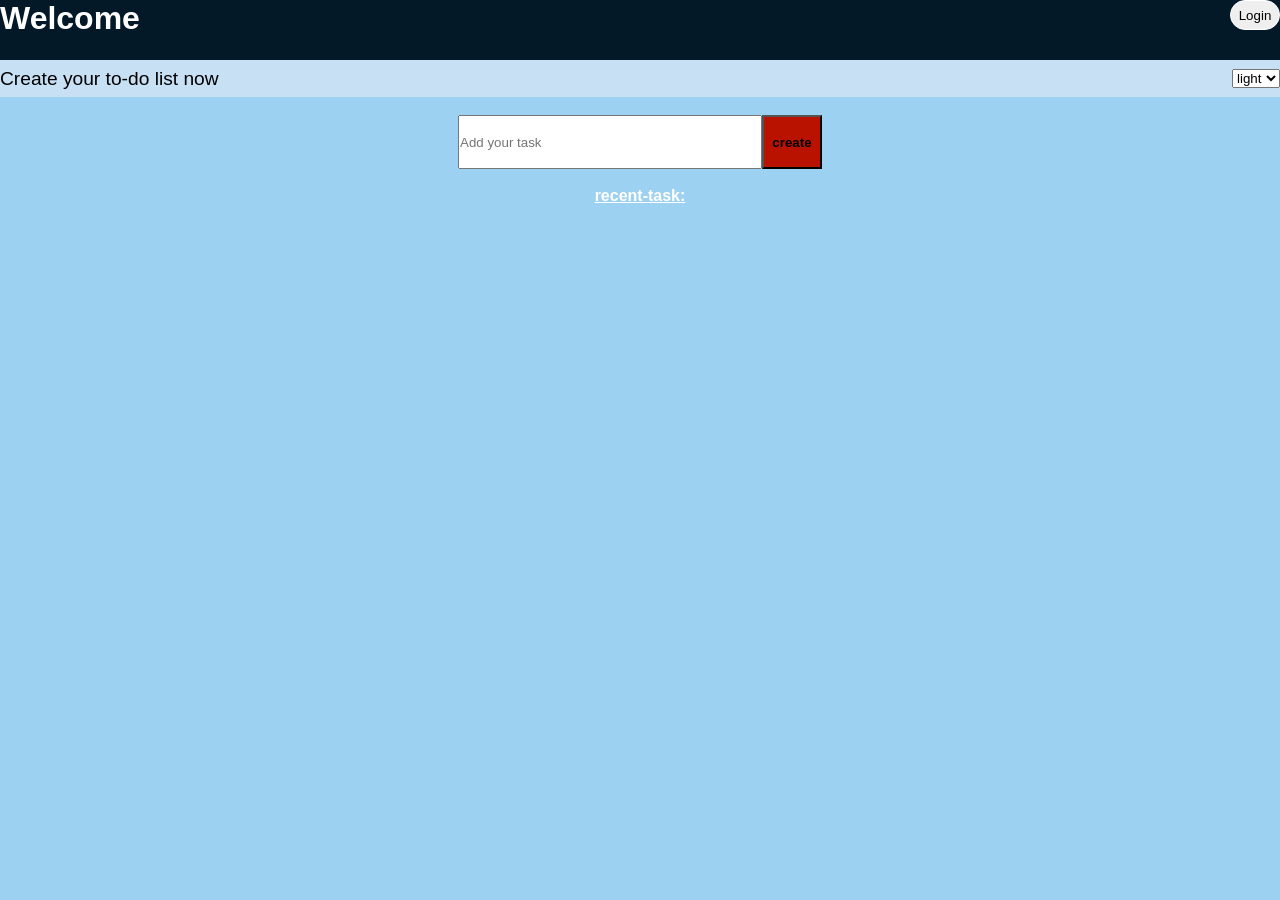
<file: index.html>
<!DOCTYPE html>
<html lang="en">
<head>
    <meta charset="UTF-8">
    <meta name="viewport" content="width=device-width, initial-scale=1.0">
    <title>TODO</title>
    <link rel="stylesheet" href="style.css">
</head>
<body>
    <main>
        <header style="background-color: #031927; color:white;display: flex; flex-wrap: wrap;justify-content: space-between;min-height: 60px;">
           <h1 id="welcome">Welcome </h1>
            <button class="btn" style="border: 1px solid white; border-radius: 1.5rem;width: 50px;height:30px;">login</button>
            
        </header>
        <div style="background-color: #c8e0f4; display: flex;flex-wrap: wrap;justify-content: space-between; align-items: center;height: 37px;">
            <p><big>Create your to-do list now</big></p>
            <select id="mode">
                <option value="light" selected>light</option>
                <option value="dark">dark</option>
            </select>
        </div>
        <div class="hero">
            <br>
            <form class="worklist">
                <input type="text" id="task" name="task" placeholder="Add your task">
                <button type="submit" style="width: 60px;background-color: #BA1200;"><b>create</b></button>
            </form>
            <br>
            <div class="recenttask">
                <p style="color: white;"><b><u>recent-task:</u></b></p>
                <br>
                <ul>
                    
                </ul>

            </div>


        </div>
    </main>
    <script src="app.js"></script>
</body>
</html>
</file>
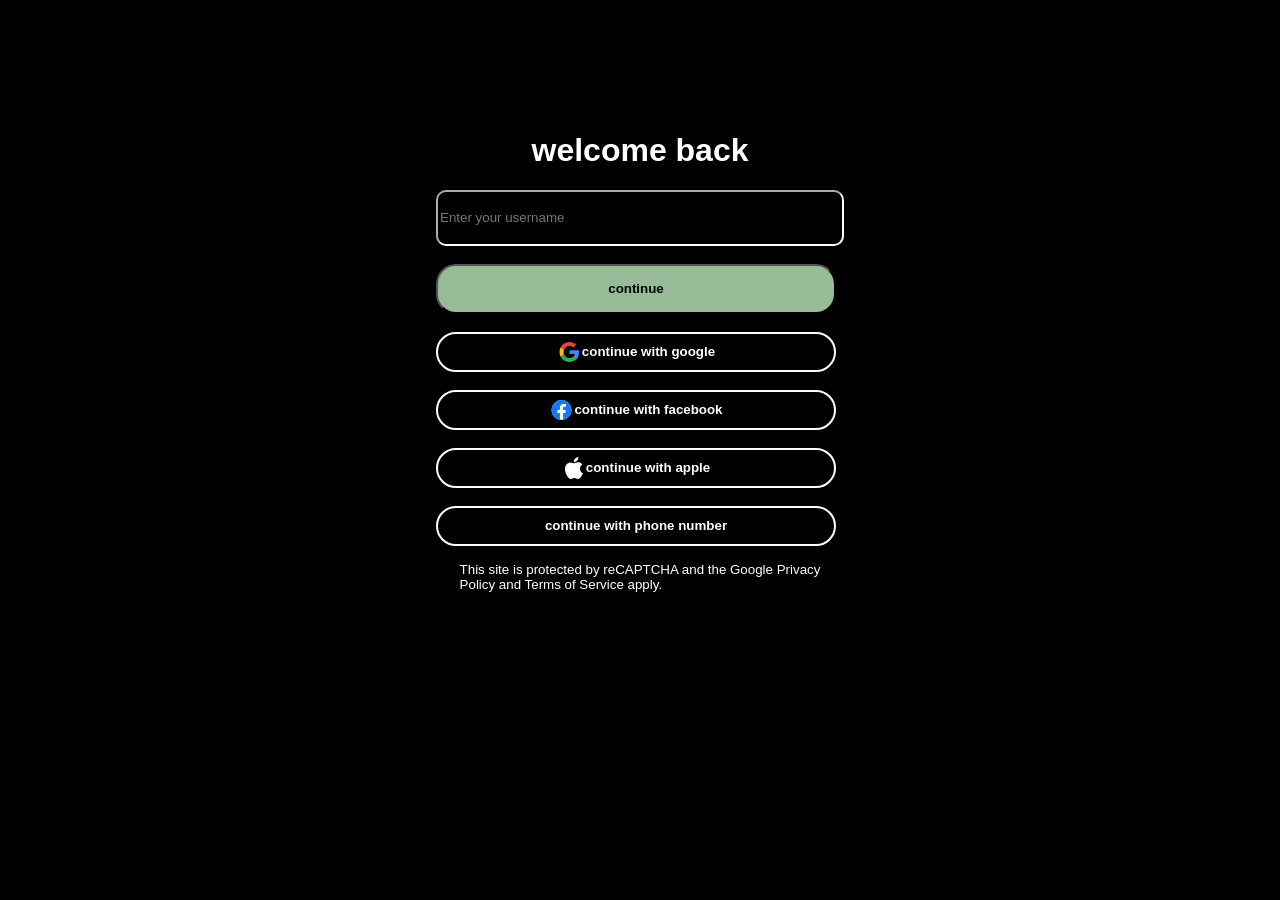
<file: login.html>
<!DOCTYPE html>
<html lang="en">
<head>
    <meta charset="UTF-8">
    <meta name="viewport" content="width=device-width, initial-scale=1.0">
    <title>loginpage</title>
    <link rel="stylesheet" href="styl.css">
</head>
<body>
    <div class="hero">
        
       <div class="loginbox">
            <div>
                <br>
                <h1 style="display: flex;justify-content: center;">welcome back</h1>
                
                <form id="loginform" style="display: flex;flex-direction: column;flex-wrap: wrap;">
                    
                    <input type="text" id="username" name="username" placeholder="Enter your username" required><br>
                    <button id="btn" style="background-color: rgb(151, 187, 151); width: 400px;border-radius: 20px; height: 50px;"><b>continue</b></button>
                </form>

                
                
            </div>
         <br>
        
        <button class="box">
            <svg width="25" height="24" viewBox="0 0 25 24" fill="none" xmlns="http://www.w3.org/2000/svg"><path fill-rule="evenodd" clip-rule="evenodd" d="M22.1 12.2272C22.1 11.5182 22.0364 10.8363 21.9182 10.1818H12.5V14.05H17.8818C17.65 15.3 16.9455 16.3591 15.8864 17.0682V19.5772H19.1182C21.0091 17.8363 22.1 15.2727 22.1 12.2272Z" fill="#4285F4"></path><path fill-rule="evenodd" clip-rule="evenodd" d="M12.4998 21.9999C15.1998 21.9999 17.4635 21.1045 19.118 19.5772L15.8862 17.0681C14.9907 17.6681 13.8453 18.0227 12.4998 18.0227C9.89529 18.0227 7.69075 16.2636 6.90439 13.8999H3.56348V16.4908C5.20893 19.759 8.59075 21.9999 12.4998 21.9999Z" fill="#34A853"></path><path fill-rule="evenodd" clip-rule="evenodd" d="M6.90455 13.9C6.70455 13.3 6.59091 12.6591 6.59091 12C6.59091 11.3409 6.70455 10.7 6.90455 10.1V7.50909H3.56364C2.88636 8.85909 2.5 10.3864 2.5 12C2.5 13.6136 2.88636 15.1409 3.56364 16.4909L6.90455 13.9Z" fill="#FBBC05"></path><path fill-rule="evenodd" clip-rule="evenodd" d="M12.4998 5.97727C13.968 5.97727 15.2862 6.48182 16.3226 7.47273L19.1907 4.60455C17.4589 2.99091 15.1953 2 12.4998 2C8.59075 2 5.20893 4.24091 3.56348 7.50909L6.90439 10.1C7.69075 7.73636 9.89529 5.97727 12.4998 5.97727Z" fill="#EA4335"></path></svg>
            <b>continue with google</b>
        </button>
        <br>
        <button class="box">
            <svg width="25" height="24" viewBox="0 0 25 24" fill="none" xmlns="http://www.w3.org/2000/svg"><circle cx="12.5" cy="12" r="10" fill="white"></circle><path d="M22.5 12C22.5 6.477 18.023 2 12.5 2C6.977 2 2.5 6.477 2.5 12C2.5 16.991 6.157 21.128 10.938 21.878V14.891H8.398V12H10.938V9.797C10.938 7.291 12.43 5.907 14.715 5.907C15.808 5.907 16.953 6.102 16.953 6.102V8.562H15.693C14.45 8.562 14.063 9.333 14.063 10.125V12H16.836L16.393 14.89H14.063V21.878C18.843 21.128 22.5 16.991 22.5 12Z" fill="#1877F2"></path></svg>
            <b>continue with facebook</b>
        </button>
        <br>
        <button class="box">
             <svg width="24" height="24" viewBox="0 0 24 24" fill="none" xmlns="http://www.w3.org/2000/svg"><path d="M15.195 4.513C15.873 3.69 16.351 2.567 16.351 1.433C16.351 1.278 16.341 1.123 16.318 1C15.206 1.044 13.872 1.734 13.083 2.668C12.449 3.379 11.871 4.513 11.871 5.647C11.871 5.825 11.905 5.991 11.916 6.047C11.982 6.058 12.094 6.08 12.216 6.08C13.206 6.08 14.45 5.413 15.195 4.513ZM15.973 6.313C14.317 6.313 12.961 7.325 12.093 7.325C11.171 7.325 9.97 6.38 8.525 6.38C5.779 6.38 3 8.648 3 12.918C3 15.586 4.023 18.398 5.301 20.211C6.391 21.744 7.347 23 8.725 23C10.081 23 10.682 22.1 12.371 22.1C14.083 22.1 14.472 22.978 15.973 22.978C17.463 22.978 18.453 21.61 19.397 20.265C20.442 18.72 20.887 17.219 20.897 17.142C20.809 17.119 17.963 15.952 17.963 12.695C17.963 9.871 20.198 8.604 20.331 8.504C18.852 6.381 16.596 6.314 15.973 6.314V6.313Z" fill="white"></path></svg>
            <b>continue with apple</b>
    
            </button>
        <br>
        <button class="box">
            <b>continue with phone number</b>
        </button>
        
        <p style="display: flex;justify-content: center;"><small>This site is protected by reCAPTCHA and the Google Privacy <br>Policy and Terms of Service apply.</small></p>

       </div>
     

        

    </div>
<script>
  const form = document.getElementById("loginform");

  form.addEventListener("submit", function(event) {
    event.preventDefault(); // stop default reload
    const username = document.getElementById("username").value;

    // Save username in localStorage
    localStorage.setItem("username", username);

    // Redirect to index page
    window.location.href = "index.html";
  });
</script>
    
    
</body>
</html>
</file>
<file: style.css>
*{
    margin: 0;
    padding: 0;
}
body{
    width: 100vw;
    height: 100vh;
    box-sizing: border-box;
    font-family: Roboto,arial;
    background-color: #9dd1f1;
}
.hero{
    width: 100%;
    height: 70vh;
    display: flex;
    flex-direction: column;
    justify-content: flex-start;
    align-items: center;
}
.worklist input{
    min-height: 50px;
    width: 300px;
    display: flex;
    flex-wrap: wrap;

}
.worklist{
    display: flex;
    flex-wrap: wrap;
    

}
.onetask{
    display: flex;
    flex-wrap: wrap;
    
}
.Text{
    color: gray;
    border: 1px solid white;
    border-top-left-radius: 1.5rem;
    border-bottom-left-radius: 1.5rem;
    width:200px;
    height: 30px;
    display: flex;
    flex-wrap: wrap;
    justify-content: center;
    align-items: center;
}
.done{
    height: 33px;
    background-color: rgb(85, 190, 85);
}
.recenttask ul li {
  margin-bottom: 15px;   /* adds gap between tasks */
}
/* General button styling */
button {
  transition: all 0.3s ease; /* smooth animation */
  cursor: pointer;
}

/* Login/Logout button hover */
.btn:hover {
  background-color: #ffffff;
  color: #031927;
  border: 1px solid #031927;
  transform: scale(1.05); /* subtle zoom */
}

/* Create button hover */
.worklist button:hover {
  background-color: #ff4d4d; /* brighter red */
  color: white;
  transform: translateY(-2px); /* lift effect */
  box-shadow: 0 4px 6px rgba(0,0,0,0.2);
}

/* Complete button hover */
.done:hover {
  background-color: #4CAF50; /* deeper green */
  color: white;
  transform: scale(1.1); /* pop effect */
  box-shadow: 0 4px 6px rgba(0,0,0,0.2);
}
</file>
<file: styl.css>
body{
    background-color: black;
    font-family: roboto,arial;
    color:white;
    margin: 0;
    padding: 0;
    height: 100vh;
    width: 100vw;
    box-sizing: border-box;
}
.hero{
    background-color: black;
    color: white;
    
    height: 700px;
    display:flex;
    flex-wrap: wrap;
    justify-content: center;
    align-items: center;
    
}
/* .hero svg{
    height: 40px;
    display: flex;
    flex-wrap: wrap;
    justify-content: center;
    
    
} */
.box{
    background-color: black;
    color: white;
    height: 40px;
    width: 400px;
    border: 2px solid white;
    border-radius: 22px;
    display: flex;
    flex-wrap: wrap;
    justify-content: center;
    align-items: center;    
    transition: all 0.3s ease;
    cursor: pointer;

}
.loginbox input{
    height: 50px;
    width: 400px;
    border-radius: 10px;
    border-color: white;
    color: white;
    background-color: black;
}
</file>
